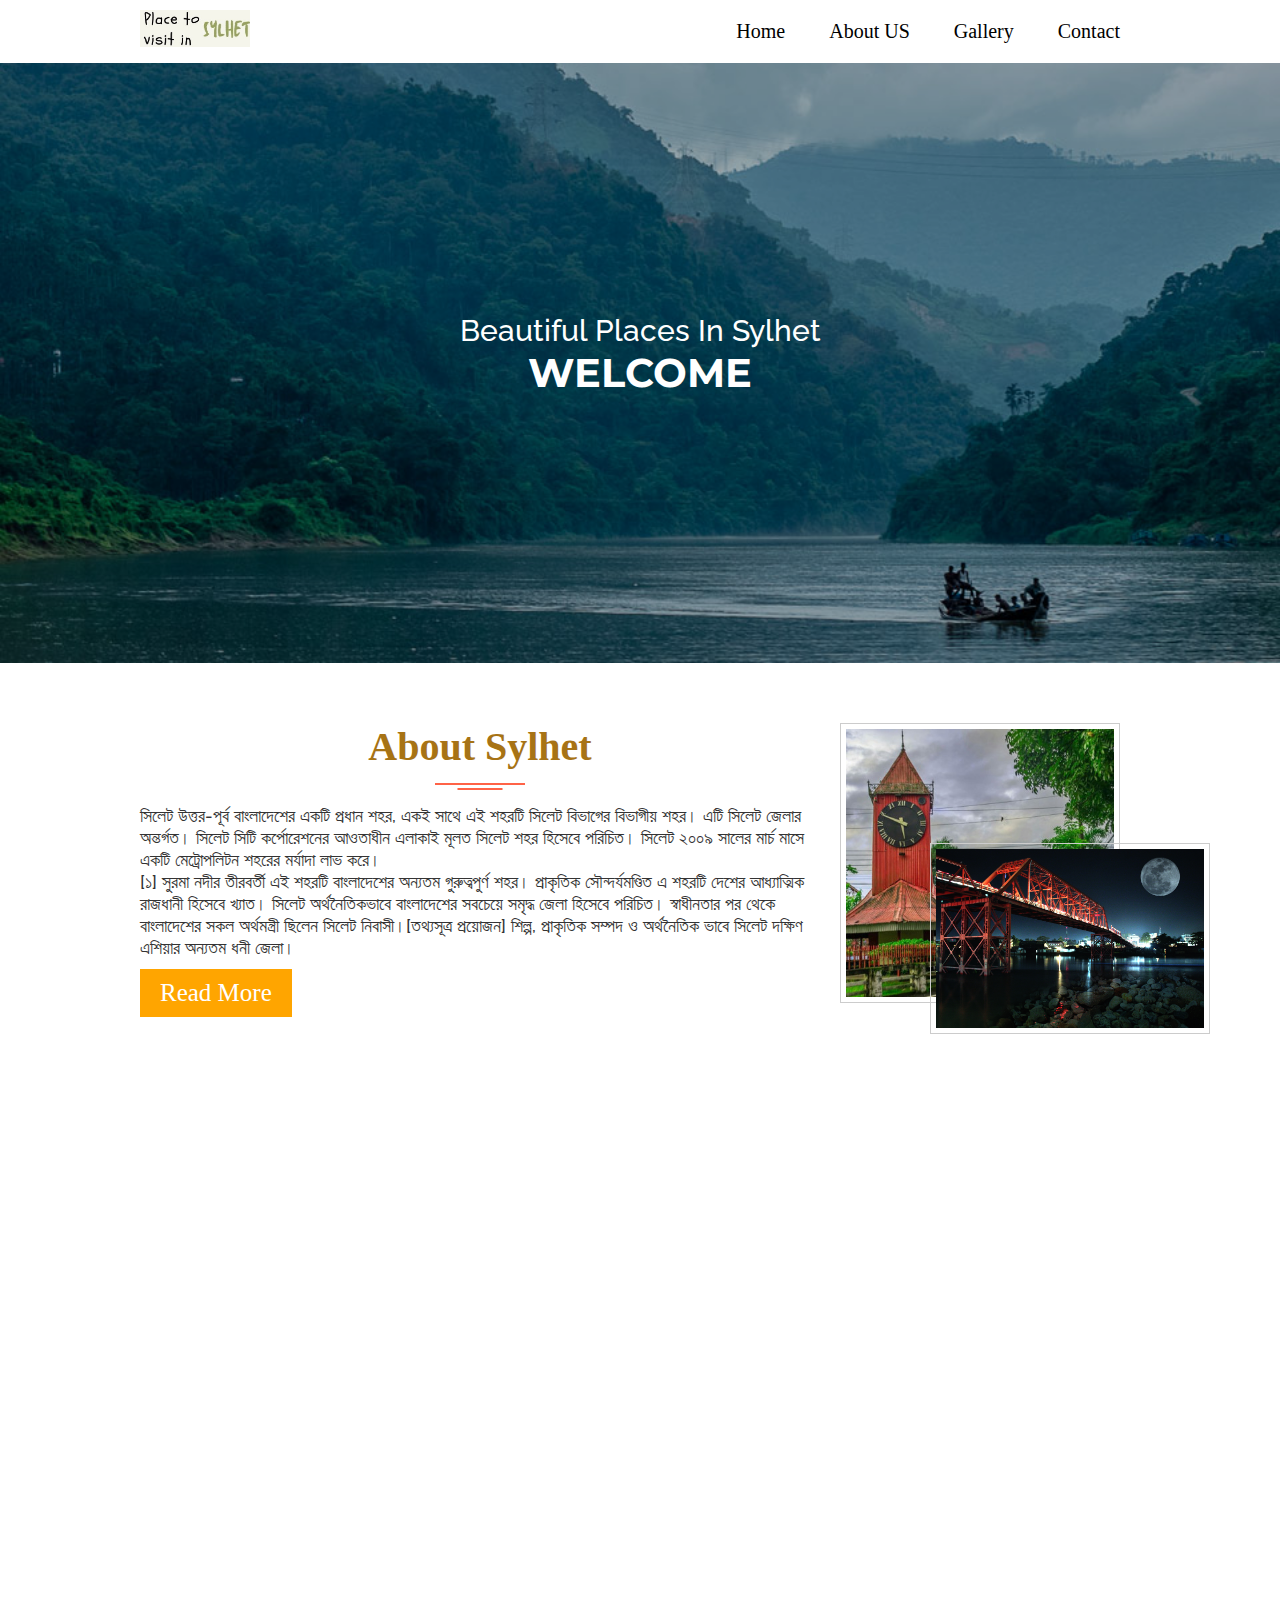
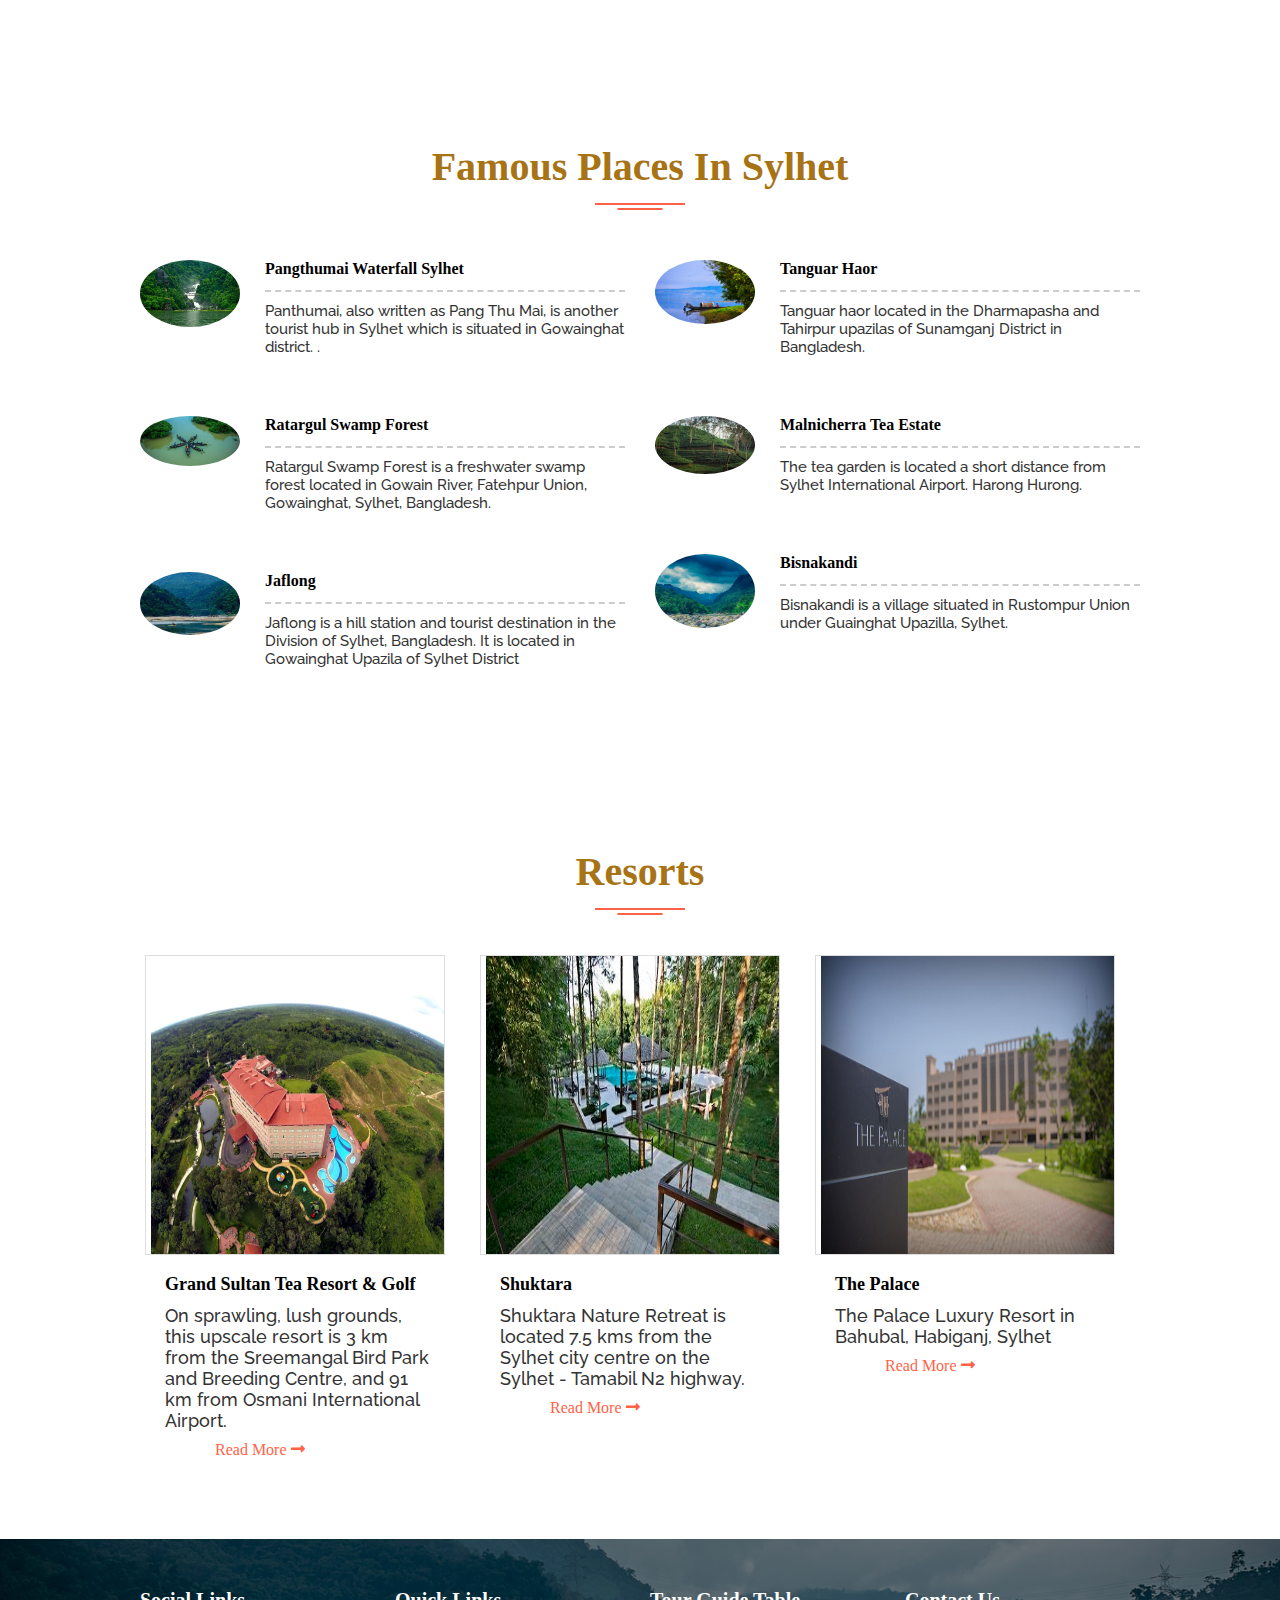
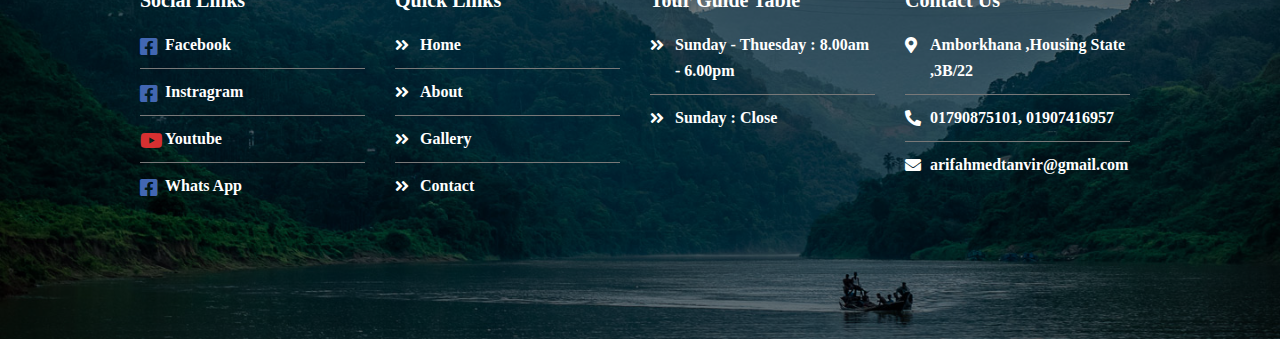
<file: Versity Project/index.html>
<!DOCTYPE html>

<html lang="en">
 <head>
	<meta charset="UTF-8">
	<meta name="viewport" content="width=device-width, initial-scale=1.0">
	<meta http-equiv="X-UA-Compatible" content="ie=edge">
	<link rel="preconnect" href="https://fonts.gstatic.com">
	<link href="https://fonts.googleapis.com/css2?family=Montserrat:ital,wght@0,100;0,400;0,500;0,700;0,800;1,100;1,400;1,500;1,700;1,800&family=Raleway:ital,wght@0,100;0,400;0,500;0,700;0,800;1,100;1,400;1,500;1,700;1,800&display=swap" rel="stylesheet">
	<link rel="stylesheet" href="asset/css/style.css">
	<link rel="stylesheet" href="asset/css/all.min.css">
	<link rel="stylesheet" href="asset/css/fontawesome.min.css">
	<link rel="stylesheet" href="asset/css/responsive.css">
	

 
 </head>
	<body>
	  <!-- Header Start Here -->
		<header class="header-area">
			<div class="header boundary fix">
				<div class="logo">
					<a href="">
						<img src="asset/images/visit1.png"/>
					</a>
				</div>
				<div class="menu">
					<ul class="text-right">
						<li><a href="index.html">Home</a></li>
						<li><a href="aboutus.html">About US</a></li>
						<li><a href="gellary.html">Gallery</a></li>
						<li><a href="contact.html">Contact</a></li>
					</ul>
				</div>
			</div>
		</header>
		
		<!--banner Start Here -->
		
		
		<div class="welcome-area cover">
			<div class="welcome boundary">
				<div class="welcome-content text-center">
					<p>Beautiful Places In Sylhet</p>
					<h2>WELCOME </h2>
				</div>
			</div>
		</div>
		<!--banner Start Here -->
		
		<!--About start -->
		<section class="about-area pt-60 pb-60">
		
			<div class="about boundary fix">
			  <div class="about-left">
					<div class="section-title">
						
						<h4>About Sylhet</h4>
					</div>
					<p>সিলেট উত্তর-পূর্ব বাংলাদেশের একটি প্রধান শহর, একই সাথে এই শহরটি সিলেট বিভাগের বিভাগীয় শহর। এটি সিলেট জেলার অন্তর্গত। সিলেট সিটি কর্পোরেশনের আওতাধীন এলাকাই মূলত সিলেট শহর হিসেবে পরিচিত। সিলেট ২০০৯ সালের মার্চ মাসে একটি মেট্রোপলিটন শহরের মর্যাদা লাভ করে। </p>
					<p>[১] সুরমা নদীর তীরবর্তী এই শহরটি বাংলাদেশের অন্যতম গুরুত্বপুর্ণ শহর। প্রাকৃতিক সৌন্দর্যমণ্ডিত এ শহরটি দেশের আধ্যাত্মিক রাজধানী হিসেবে খ্যাত। সিলেট অর্থনৈতিকভাবে বাংলাদেশের সবচেয়ে সমৃদ্ধ জেলা হিসেবে পরিচিত। স্বাধীনতার পর থেকে বাংলাদেশের সকল অর্থমন্ত্রী ছিলেন সিলেট নিবাসী।[তথ্যসূত্র প্রয়োজন] শিল্প, প্রাকৃতিক সম্পদ ও অর্থনৈতিক ভাবে সিলেট দক্ষিণ এশিয়ার অন্যতম ধনী জেলা। </p>
					<a href="#" class="btn">read more</a>
				</div>
				<div class="about-right">
					<img src="asset/images/Watch-tower.jpg"/>
					<img src="asset/images/sylhet.jpg"/>
				</div>
				
			</div>
		</section>
		
		<!--About end -->
		
		<!-- menu start -->
		<section class="food-menu-area pt-60 pb-60">
			<div class="section-title boundary  fix ">
				
				<h4>Famous Places In Sylhet </h4>
			</div>
			
				<div class="food-menu boundary fix">
				  
				  <div class="single-menu">
					<div class="food-box">
						<img src="asset/images/Pangthumai-Waterfall-Sylhet.jpg"/>
						<h4>Pangthumai Waterfall Sylhet </h4>
						<p>Panthumai, also written as Pang Thu Mai, is another tourist hub in Sylhet which is situated in Gowainghat district. .</p>
					</div>
					<div class="food-box">
						<img src="asset/images/ratargul.jpg"/>
						<h4>Ratargul Swamp Forest</h4>
						<p>Ratargul Swamp Forest is a freshwater swamp forest located in Gowain River, Fatehpur Union, Gowainghat, Sylhet, Bangladesh.</p>
					</div>
					<div class="food-box">
						<img src="asset/images/13..jpg"/>
						<h4>Jaflong </h4>
						<p>Jaflong is a hill station and tourist destination in the Division of Sylhet, Bangladesh. It is located in Gowainghat Upazila of Sylhet District</p>
					</div>
					
				</div>
				<div class="single-menu">
					<div class="food-box">
						<img src="asset/images/Blog-Tanguar-Haor-3.png"/>
						<h4>Tanguar Haor</h4>
						<p>Tanguar haor located in the Dharmapasha and Tahirpur upazilas of Sunamganj District in Bangladesh.</p>
					</div>
					<div class="food-box">
						<img src="asset/images/1200px-Tea_garden_in_Sylhet_(40349163252).jpg"/>
						<h4>Malnicherra Tea Estate </h4>
						<p>The tea garden is located a short distance from Sylhet International Airport. Harong Hurong.</p>
					</div>
					<div class="food-box">
						<img src="asset/images/Bisnakandi-2-680x500.jpg"/>
						<h4>Bisnakandi </h4>
						<p>Bisnakandi is a village situated in Rustompur Union under Guainghat Upazilla, Sylhet.</p>
					</div>
					
				</div>
				
			 </div>
			</div>
			
		
			
				
			</div>
			
		</section>
		<!-- menu end -->
		
		
		<!--blog start -->
		
		<div class="blog-area pt-60 pb-60">
			<div class="section-title boundary">
				
				<h4>Resorts</h4>
			</div>
			
			<div class="blog boundary fix">
				<div class="single-blog">
					<div class="blog-img">
						<img src="asset/images/1-12.jpg" alt="">
					</div>
					
					
					<div class="blog-content">
						<h4>Grand Sultan Tea Resort & Golf</h4>
						<p>On sprawling, lush grounds, this upscale resort is 3 km from the Sreemangal Bird Park and Breeding Centre, and 91 km from Osmani International Airport. </p>
						<a href="" class="box-trans ">read more <i class="fas fa-long-arrow-alt-right"></i></a>
					</div>
				
					
				</div>
				
				<div class="single-blog">
					<div class="blog-img">
						<img src="asset/images/unnamed.jpg" alt="">
					</div>
					
					<div class="blog-content">
						<h4>Shuktara</h4>
						<p>Shuktara Nature Retreat is located 7.5 kms from the Sylhet city centre on the Sylhet - Tamabil  N2 highway.  </p>
						<a href="" class="box-trans">read more <i class="fas fa-long-arrow-alt-right"></i></a>
					</div>
				</div>
				<div class="single-blog">
					<div class="blog-img">
						<img src="asset/images/maxresdefault.jpg" alt="">
					</div>
					
					<div class="blog-content">
						<h4>The Palace </h4>
						<p> The Palace Luxury Resort in Bahubal, Habiganj, Sylhet</p>
						<a href="" class="box-trans">read more <i class="fas fa-long-arrow-alt-right"></i></a>
					</div>
				</div>
				
				
				
			</div>
			<!--blog end -->
		</div>	
			
		<footer class="footer-area">
			<div class="footer boundary fix">
			
			 <div class="single-footer">
					<h4>Social links</h4>
					<ul>
						<li><a href="https://www.facebook.com/arifahmedtanvir.05/"><i class="fab fa-facebook-square"></i> Facebook</a></li>
						<li><a href="https://www.instagram.com/arifahmedtanvir/"><i class="fab fa-facebook-square"></i> Instragram</a></li>
						<li><a href="https://youtu.be/TG_C-dN8Ock"><i class="fab fa-youtube"></i> Youtube</a></li>
						<li><a href="01790875101"><i class="fab fa-facebook-square"></i> Whats App</a></li>
						
					</ul>
			</div>
			<div class="single-footer">
					<h4>Quick links</h4>
					<ul>
						<li><a href=""><i class="fas fa-angle-double-right"></i> Home</a></li>
						<li><a href=""><i class="fas fa-angle-double-right"></i> About</a></li>
						<li><a href=""><i class="fas fa-angle-double-right"></i> Gallery</a></li>
						<li><a href=""><i class="fas fa-angle-double-right"></i> Contact</a></li>
					</ul>
				</div>
				<div class="single-footer">
					<h4>Tour Guide Table</h4>
					<ul>
						<li><a href=""><i class="fas fa-angle-double-right"></i> Sunday - Thuesday : 8.00am - 6.00pm</a></li>
						<li><a href=""><i class="fas fa-angle-double-right"></i> Sunday : Close</a></li>
					</ul>
				</div>
				<div class="single-footer">
					<h4>Contact us</h4>
					<ul>
						<li><a href=""><i class="fas fa-map-marker-alt"></i> Amborkhana ,Housing State ,3B/22</a></li>
						<li><a href=""><i class="fas fa-phone-alt"></i> 01790875101, 01907416957</a></li>
						<li><a href=""><i class="fas fa-envelope"></i> arifahmedtanvir@gmail.com </a></li>
					</ul>
				</div>
				
			</div>
		</footer>
			
			
		</div>
	
		
	</body>
 
</html>
</file>
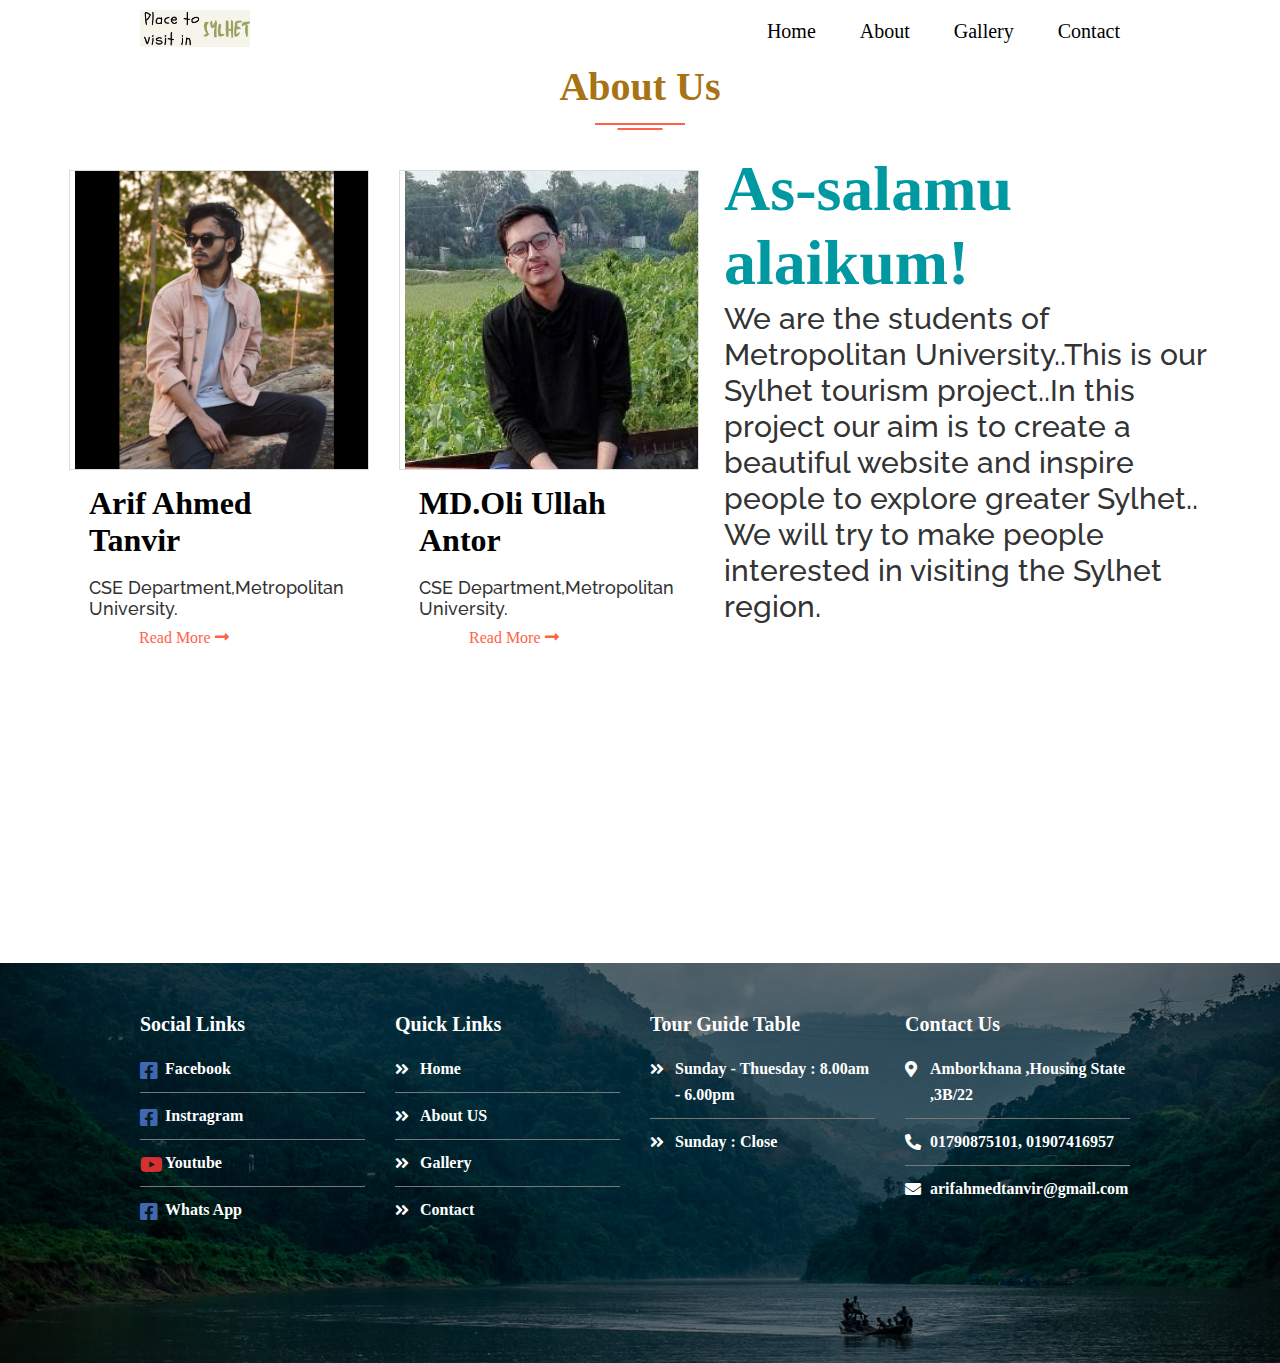
<file: Versity Project/aboutus.html>
<html>
	<head>
		<title>Project</title>
		<meta charset="UTF-8">
	<meta name="viewport" content="width=device-width, initial-scale=1.0">
	<meta http-equiv="X-UA-Compatible" content="ie=edge">
	<link rel="preconnect" href="https://fonts.gstatic.com">
	<link href="https://fonts.googleapis.com/css2?family=Montserrat:ital,wght@0,100;0,400;0,500;0,700;0,800;1,100;1,400;1,500;1,700;1,800&family=Raleway:ital,wght@0,100;0,400;0,500;0,700;0,800;1,100;1,400;1,500;1,700;1,800&display=swap" rel="stylesheet">
	<link rel="stylesheet" href="asset/css/style.css">
	<link rel="stylesheet" href="asset/css/all.min.css">
	<link rel="stylesheet" href="asset/css/fontawesome.min.css">
	<link rel="stylesheet" href="asset/css/responsive.css">
		
	</head>
	<body>
	 
		<!--  -->
		
		<div>
		<!-- header start -->
			<header class="header-area">
			<div class="header boundary fix">
				<div class="logo">
					<a href="">
						<img src="asset/images/visit1.png"/>
					</a>
				</div>
				<div class="menu">
					<ul class="text-right">
						<li><a href="index.html">Home</a></li>
						<li><a href="aboutus.html">About</a></li>
						<li><a href="gellary.html">Gallery</a></li>
						<li><a href="contact.html">Contact</a></li>
					</ul>
				</div>
			</div>
		</header>
		<!-- about us section starts  -->



    <section id="about" class="about">
    <div class="section-title boundary">
                
        <h4>About us</h4>
    </div>
    
    <div class="row">
    
        <div class="single-blog">
					<div class="blog-img">
						<img src="asset/images/arif.jpg" alt="">
					</div>
					
					<div class="blog-content">
						<h1>Arif Ahmed Tanvir </h1></br>
						<p>CSE Department,Metropolitan University. </p>
						<a href="" class="box-trans">read more <i class="fas fa-long-arrow-alt-right"></i></a>
					</div>
				</div>
				<div class="single-blog">
					<div class="blog-img">
						<img src="asset/images/antor.jpg" alt="">
					</div>
					
					<div class="blog-content">
						 <h1>MD.Oli Ullah Antor </h1></br>
						<p>CSE Department,Metropolitan University. </p>
						<a href="" class="box-trans">read more <i class="fas fa-long-arrow-alt-right"></i></a>
					</div>
				</div>
    
        <div class="content">
            <h3>As-salamu alaikum! </h3>
            
           
            <p>We are the students of Metropolitan University..This is our Sylhet tourism project..In this project our aim is to create a beautiful website and inspire people to explore greater Sylhet.. We will try to make people interested in visiting the Sylhet region. <p><br>
            
            
        </div>
       
        
        
    </div>

    
    </div>

    </section>
    
    
    
    <!-- about section ends -->
		<footer class="footer-area">
			<div class="footer boundary fix">
			
			 <div class="single-footer">
					<h4>Social links</h4>
					<ul>
						<li><a href="https://www.facebook.com/arifahmedtanvir.05/"><i class="fab fa-facebook-square"></i> Facebook</a></li>
						<li><a href="https://www.instagram.com/arifahmedtanvir/"><i class="fab fa-facebook-square"></i> Instragram</a></li>
						<li><a href="https://youtu.be/TG_C-dN8Ock"><i class="fab fa-youtube"></i> Youtube</a></li>
						<li><a href="01790875101"><i class="fab fa-facebook-square"></i> Whats App</a></li>
						
					</ul>
			</div>
			<div class="single-footer">
					<h4>Quick links</h4>
					<ul>
						<li><a href=""><i class="fas fa-angle-double-right"></i> Home</a></li>
						<li><a href=""><i class="fas fa-angle-double-right"></i> About US</a></li>
						<li><a href=""><i class="fas fa-angle-double-right"></i> Gallery</a></li>
						<li><a href=""><i class="fas fa-angle-double-right"></i> Contact</a></li>
					</ul>
				</div>
				<div class="single-footer">
					<h4>Tour Guide Table</h4>
					<ul>
						<li><a href=""><i class="fas fa-angle-double-right"></i> Sunday - Thuesday : 8.00am - 6.00pm</a></li>
						<li><a href=""><i class="fas fa-angle-double-right"></i> Sunday : Close</a></li>
					</ul>
				</div>
				<div class="single-footer">
					<h4>Contact us</h4>
					<ul>
						<li><a href=""><i class="fas fa-map-marker-alt"></i> Amborkhana ,Housing State ,3B/22</a></li>
						<li><a href=""><i class="fas fa-phone-alt"></i> 01790875101, 01907416957</a></li>
						<li><a href=""><i class="fas fa-envelope"></i> arifahmedtanvir@gmail.com </a></li>
					</ul>
				</div>
				
			</div>
		</footer>
			
			
		</div>
		
	</body>


</html>
</file>
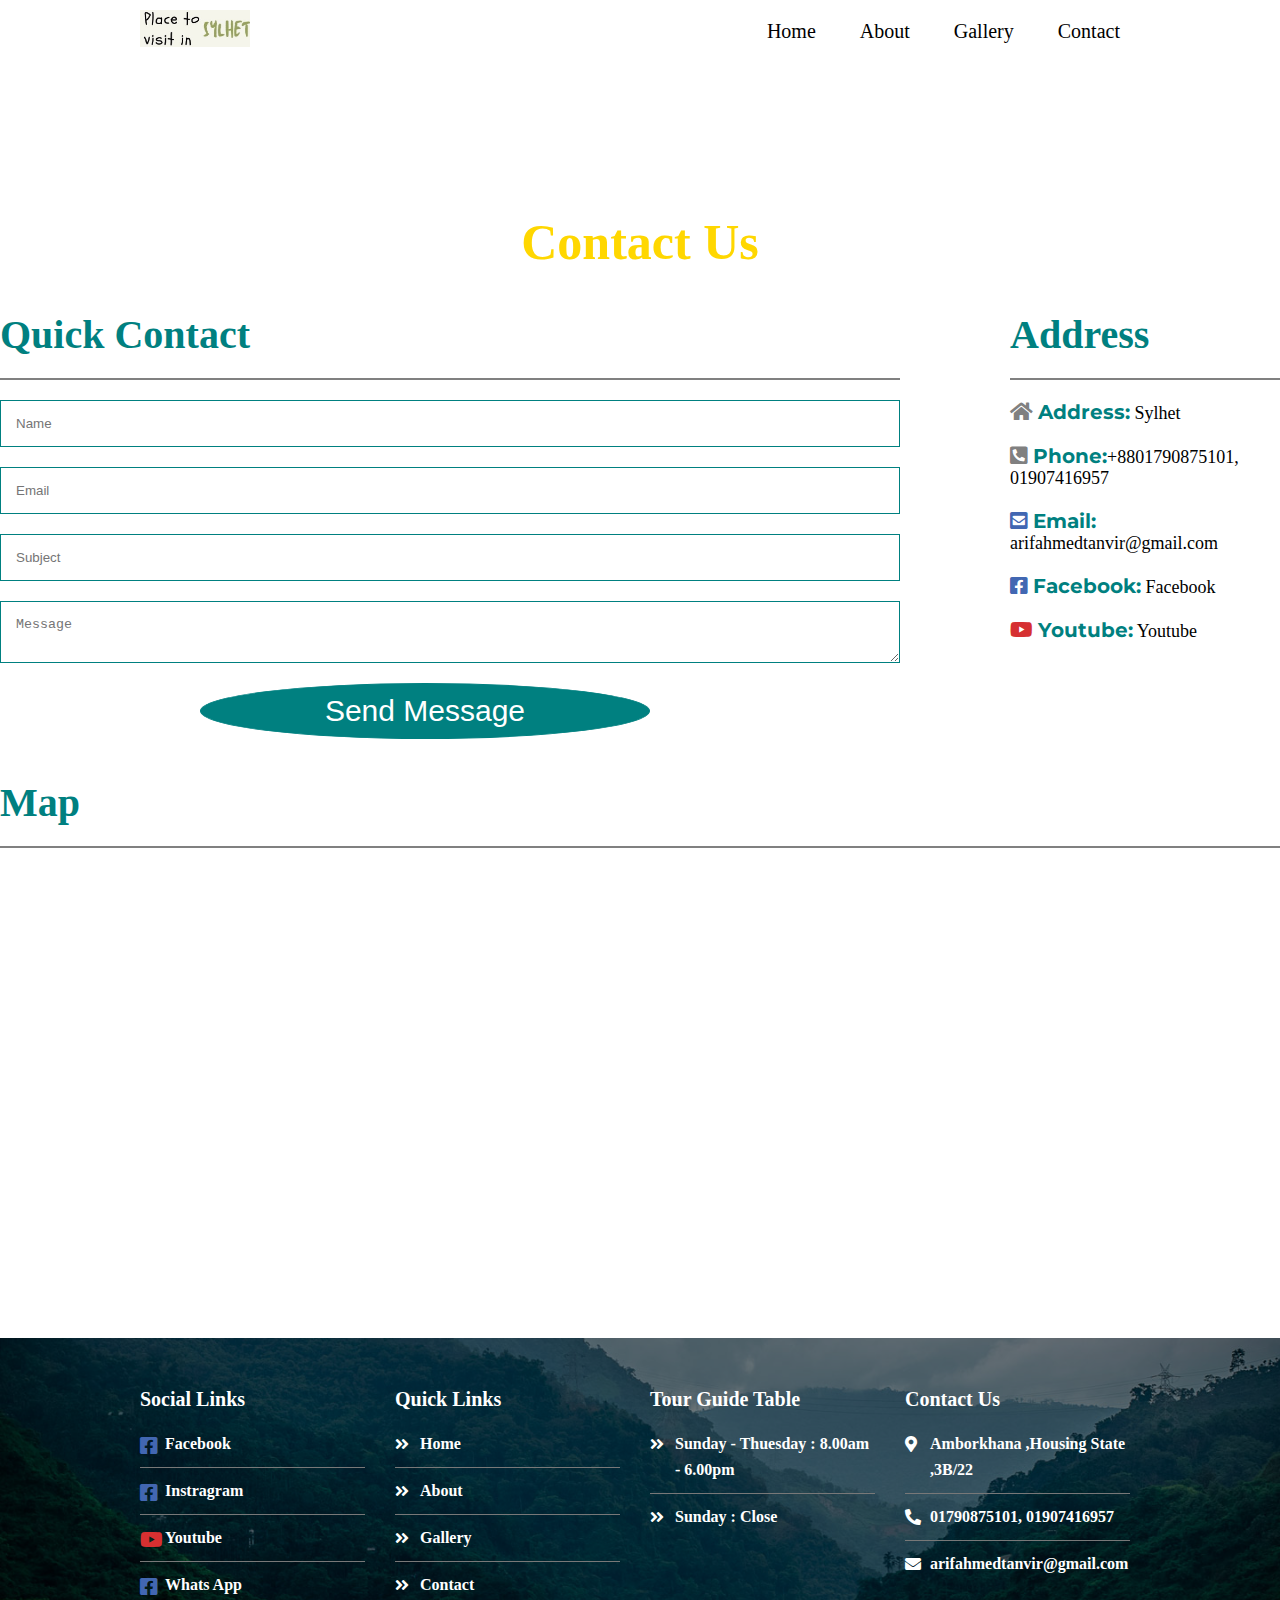
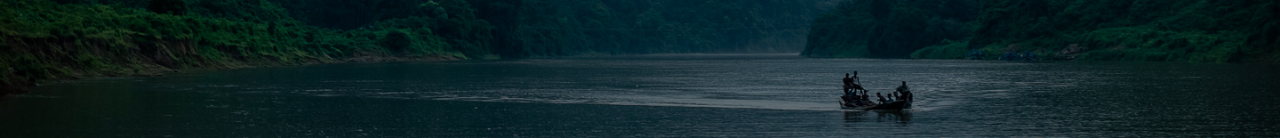
<file: Versity Project/contact.html>
<html>
	<head>
		<title>Project</title>
		<meta charset="UTF-8">
	<meta name="viewport" content="width=device-width, initial-scale=1.0">
	<meta http-equiv="X-UA-Compatible" content="ie=edge">
	<link rel="preconnect" href="https://fonts.gstatic.com">
	<link href="https://fonts.googleapis.com/css2?family=Montserrat:ital,wght@0,100;0,400;0,500;0,700;0,800;1,100;1,400;1,500;1,700;1,800&family=Raleway:ital,wght@0,100;0,400;0,500;0,700;0,800;1,100;1,400;1,500;1,700;1,800&display=swap" rel="stylesheet">
	<link rel="stylesheet" href="asset/css/style.css">
	<link rel="stylesheet" href="asset/css/all.min.css">
	<link rel="stylesheet" href="asset/css/fontawesome.min.css">
	<link rel="stylesheet" href="asset/css/responsive.css">
		
	</head>
	<body>
	 
		<!--  -->
		
		<div class="area">
		
		<!-- header start -->
			<header class="header-area">
			<div class="header boundary fix">
				<div class="logo">
					<a href="">
						<img src="asset/images/visit1.png"/>
					</a>
				</div>
				<div class="menu">
					<ul class="text-right">
                        <li><a href="index.html">Home</a></li>
						<li><a href="aboutus.html">About</a></li>
						<li><a href="gellary.html">Gallery</a></li>
						<li><a href="contact.html">Contact</a></li>
					</ul>
				</div>
			</div>
		</header>
			
			<!-- header start -->
			
		  <div class="pagetop-banner" >
		   
		       <h4>Contact us</h4>
		   
		   </div>
		   
		   <div class="contact">
				<div class="contact-left">
					<h4>Quick contact</h4>
					<form>
						<input type="text" placeholder="Name"/>
						<input type="text" placeholder="Email"/>
						<input type="text" placeholder="Subject"/>
						<textarea placeholder="Message"></textarea>
						<input type="submit" value="Send Message"/>
					</form>
			 
				</div>
				<div class="contact-right">
					<h4>Address</h4>
				 <ul>
				        <li><i class="fas fa-home"></i><span>Address:</span> Sylhet</li>
						<li><i class="fas fa-phone-square-alt"></i><span>Phone:</span>+8801790875101, 01907416957</li>
						<li><i class="fas fa-envelope-square"></i><span>Email:</span> arifahmedtanvir@gmail.com</li>
						<li><i class="fab fa-facebook-square"></i><span>Facebook:</span> Facebook</li>
						<li><i class="fab fa-youtube"></i><span>Youtube:</span> Youtube</li>
			    <ul>
				</div>
		   
		   </div>
		
			<div class="map">
			   <h4>Map</h4>
				<iframe src="https://www.google.com/maps/place/@24.9115544,91.8452663,15.75z/data=!4m5!3m4!1s0x37505541a3b9c88b:0xba0e4c8a58b719a1!8m2!3d24.9120891!4d91.8501234" width="600" height="450" frameborder="0" style="border:0;" allowfullscreen="" aria-hidden="false" tabindex="0"></iframe>
			
			</div>	
		<footer class="footer-area">
			<div class="footer boundary fix">
			
			 <div class="single-footer">
					<h4>Social links</h4>
					<ul>
						<li><a href="https://www.facebook.com/arifahmedtanvir.05/"><i class="fab fa-facebook-square"></i> Facebook</a></li>
						<li><a href="https://www.instagram.com/arifahmedtanvir/"><i class="fab fa-facebook-square"></i> Instragram</a></li>
						<li><a href="https://youtu.be/TG_C-dN8Ock"><i class="fab fa-youtube"></i> Youtube</a></li>
						<li><a href="01790875101"><i class="fab fa-facebook-square"></i> Whats App</a></li>
						
					</ul>
			</div>
			<div class="single-footer">
					<h4>Quick links</h4>
					<ul>
						<li><a href=""><i class="fas fa-angle-double-right"></i> Home</a></li>
						<li><a href=""><i class="fas fa-angle-double-right"></i> About</a></li>
						<li><a href=""><i class="fas fa-angle-double-right"></i> Gallery</a></li>
						<li><a href=""><i class="fas fa-angle-double-right"></i> Contact</a></li>
					</ul>
				</div>
				<div class="single-footer">
					<h4>Tour Guide Table</h4>
					<ul>
						<li><a href=""><i class="fas fa-angle-double-right"></i> Sunday - Thuesday : 8.00am - 6.00pm</a></li>
						<li><a href=""><i class="fas fa-angle-double-right"></i> Sunday : Close</a></li>
					</ul>
				</div>
				<div class="single-footer">
					<h4>Contact us</h4>
					<ul>
						<li><a href=""><i class="fas fa-map-marker-alt"></i> Amborkhana ,Housing State ,3B/22</a></li>
						<li><a href=""><i class="fas fa-phone-alt"></i> 01790875101, 01907416957</a></li>
						<li><a href=""><i class="fas fa-envelope"></i> arifahmedtanvir@gmail.com </a></li>
					</ul>
				</div>
				
			</div>
		</footer>
			
			
		</div>
		
	</body>


</html>
</file>
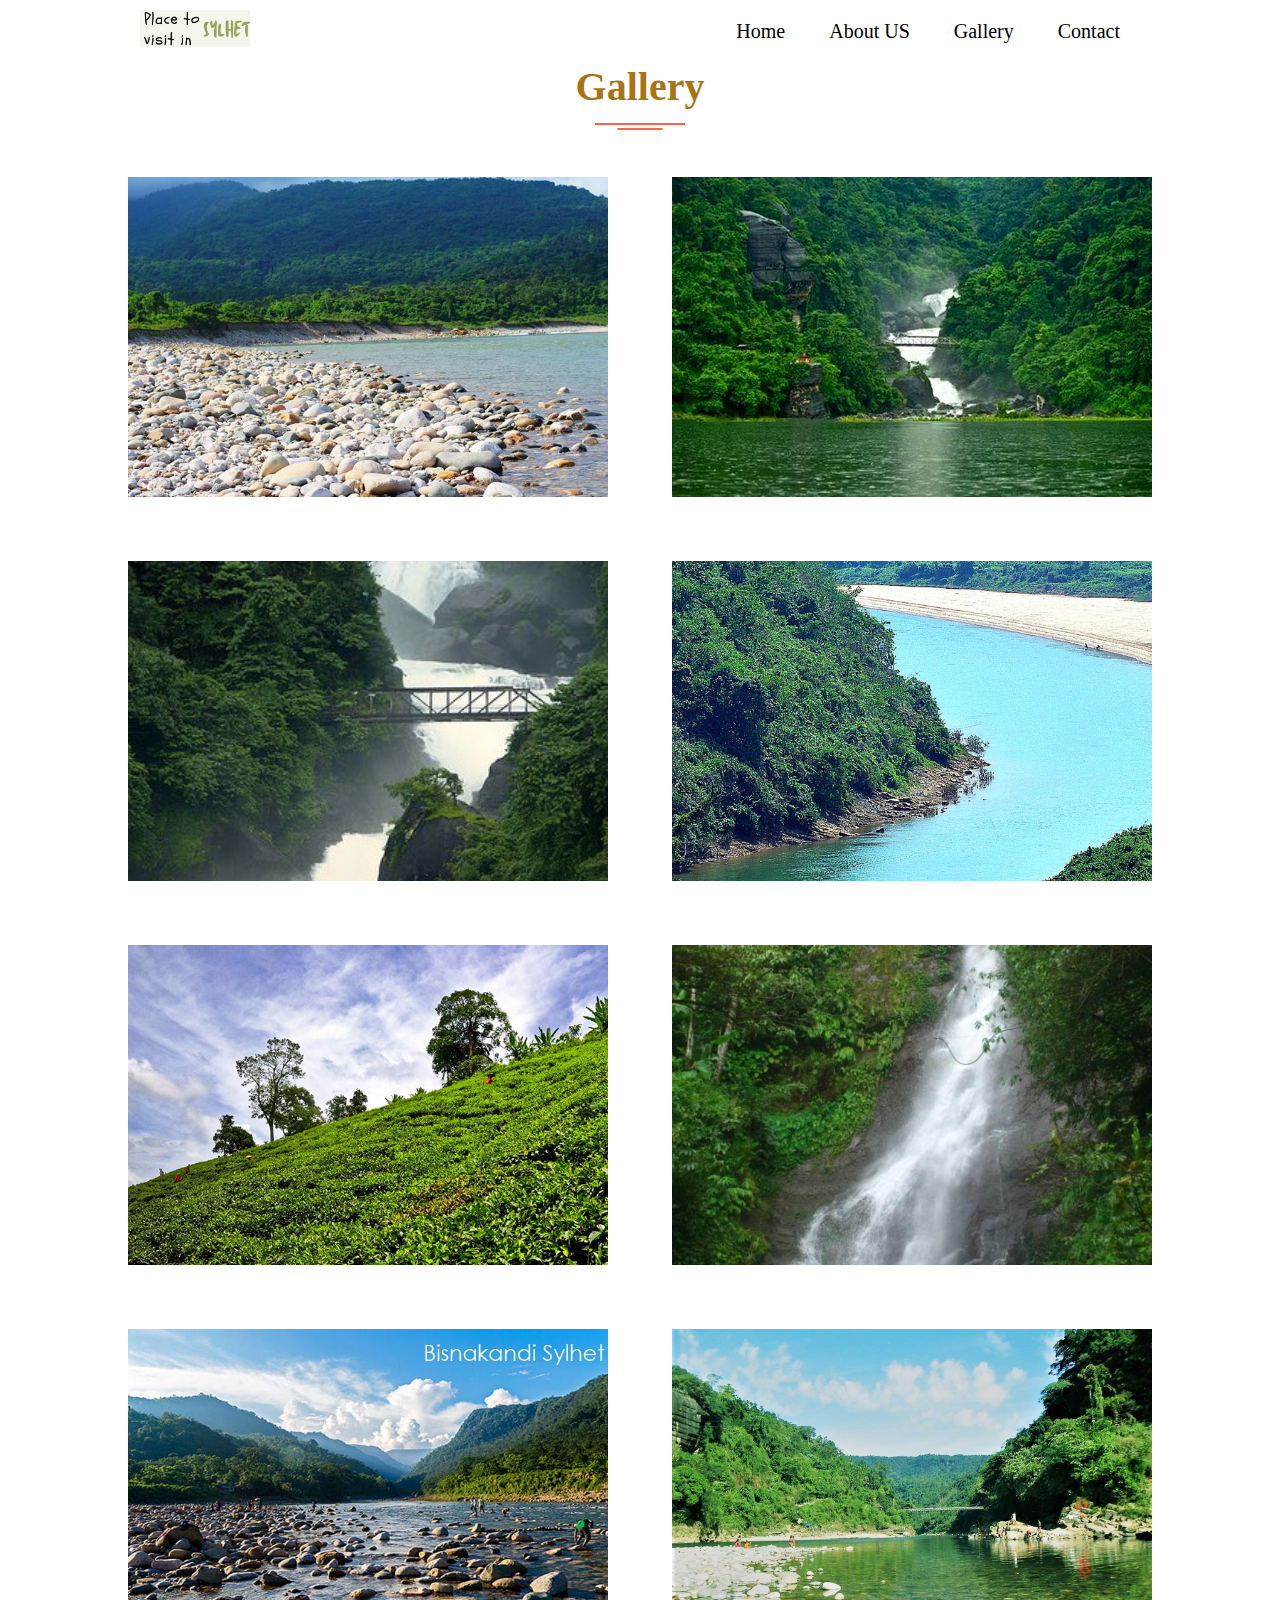
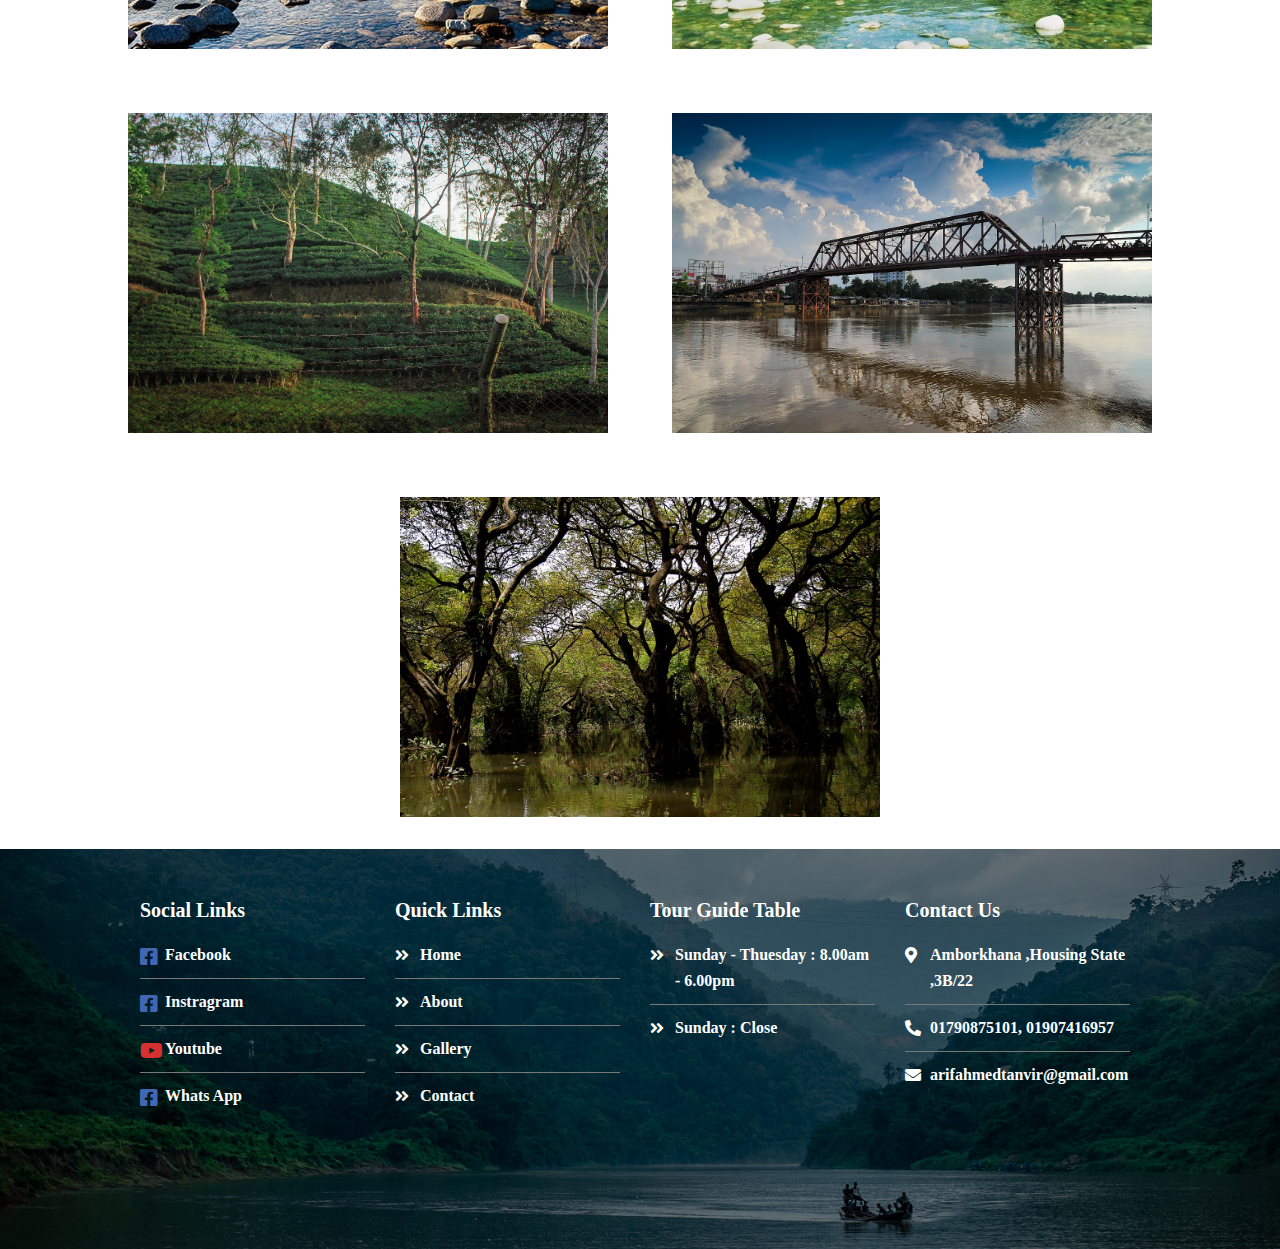
<file: Versity Project/gellary.html>
<html>
	<head>
		<title>Project</title>
		<meta charset="UTF-8">
	<meta name="viewport" content="width=device-width, initial-scale=1.0">
	<meta http-equiv="X-UA-Compatible" content="ie=edge">
	<link rel="preconnect" href="https://fonts.gstatic.com">
	<link href="https://fonts.googleapis.com/css2?family=Montserrat:ital,wght@0,100;0,400;0,500;0,700;0,800;1,100;1,400;1,500;1,700;1,800&family=Raleway:ital,wght@0,100;0,400;0,500;0,700;0,800;1,100;1,400;1,500;1,700;1,800&display=swap" rel="stylesheet">
	<link rel="stylesheet" href="asset/css/style.css">
	<link rel="stylesheet" href="asset/css/all.min.css">
	<link rel="stylesheet" href="asset/css/fontawesome.min.css">
	<link rel="stylesheet" href="asset/css/responsive.css">
		
	</head>
	<body>
	 
		<!--  -->
		
		<div>
		<!-- header start -->
			<header class="header-area">
			<div class="header boundary fix">
				<div class="logo">
					<a href="">
						<img src="asset/images/visit1.png"/>
					</a>
				</div>
				<div class="menu">
					<ul class="text-right">
						<li><a href="index.html">Home</a></li>
						<li><a href="aboutus.html">About US</a></li>
						<li><a href="gellary.html">Gallery</a></li>
						<li><a href="contact.html">Contact</a></li>
					</ul>
				</div>
			</div>
		</header>
		<!-- gallery section starts  -->

<section id="gallery" class="gallery">

    
        <div class="section-title boundary">
                    
            <h4>Gallery</h4>
        </div>
    
    <div class="box-container">
    
        <div class="box">
            <img src="asset/images/সিলেট-ভোলাগঞ্জ.jpg" alt="">
            <div class="icons">
                <a href="#" class="fas fa-heart"></a>
                <a href="#" class="fas fa-share"></a>
                <a href="#" class="fas fa-search"></a>
            </div>
        </div>
    
        <div class="box">
            <img src="asset/images/Pangthumai-Waterfall-Sylhet.jpg" alt="">
            <div class="icons">
                <a href="#" class="fas fa-heart"></a>
                <a href="#" class="fas fa-share"></a>
                <a href="#" class="fas fa-search"></a>
            </div>
        </div>
        <div class="box">
           <img src="asset/images/Panthumai--.jpg" alt="">
            <div class="icons">
                <a href="#" class="fas fa-heart"></a>
                <a href="#" class="fas fa-share"></a>
                <a href="#" class="fas fa-search"></a>
            </div>
        </div>
    
        <div class="box">
            <img src="asset/images/lalakhal.jpg" alt="">
            <div class="icons">
                <a href="#" class="fas fa-heart"></a>
                <a href="#" class="fas fa-share"></a>
                <a href="#" class="fas fa-search"></a>
            </div>
        </div>
    
        <div class="box">
          <img src="asset/images/khadimnagar-rainforest-sylhet-02.jpg" alt="">
            <div class="icons">
                <a href="#" class="fas fa-heart"></a>
                <a href="#" class="fas fa-share"></a>
                <a href="#" class="fas fa-search"></a>
            </div>
        </div>
    
        <div class="box">
            <img src="asset/images/DSC_05981600x12001-626x365.jpg" alt="">
            <div class="icons">
                <a href="#" class="fas fa-heart"></a>
                <a href="#" class="fas fa-share"></a>
                <a href="#" class="fas fa-search"></a>
            </div>
        </div>
    
        <div class="box">
           <img src="asset/images/Bishankandi-4.jpg" alt="">
            <div class="icons">
                <a href="#" class="fas fa-heart"></a>
                <a href="#" class="fas fa-share"></a>
                <a href="#" class="fas fa-search"></a>
            </div>
        </div>
    
        <div class="box">
            <img src="asset/images/b7066c7ddb4f2cb0c38f883c3d003089.jpg" alt="">
            <div class="icons">
                <a href="#" class="fas fa-heart"></a>
                <a href="#" class="fas fa-share"></a>
                <a href="#" class="fas fa-search"></a>
            </div>
        </div>
    
        <div class="box">
            <img src="asset/images/1920px-Tea_garden_in_Sylhet.jpg" alt="">
            <div class="icons">
                <a href="#" class="fas fa-heart"></a>
                <a href="#" class="fas fa-share"></a>
                <a href="#" class="fas fa-search"></a>
            </div>
        </div>
    
        <div class="box">
          <img src="asset/images/1280px-Keane_Bridge.jpg" alt="">
            <div class="icons">
                <a href="#" class="fas fa-heart"></a>
                <a href="#" class="fas fa-share"></a>
                <a href="#" class="fas fa-search"></a>
            </div>
        </div>
        <div class="box">
           <img src="asset/images/1200px-Ratargul_Swmp_Forest.jpg" alt="">
            <div class="icons">
                <a href="#" class="fas fa-heart"></a>
                <a href="#" class="fas fa-share"></a>
                <a href="#" class="fas fa-search"></a>
            </div>
        </div>
    
    </div>
    
    </section>
    
    <!-- gallery section ends -->

		<footer class="footer-area">
			<div class="footer boundary fix">
			
			 <div class="single-footer">
					<h4>Social links</h4>
					<ul>
						<li><a href="https://www.facebook.com/arifahmedtanvir.05/"><i class="fab fa-facebook-square"></i> Facebook</a></li>
						<li><a href="https://www.instagram.com/arifahmedtanvir/"><i class="fab fa-facebook-square"></i> Instragram</a></li>
						<li><a href="https://youtu.be/TG_C-dN8Ock"><i class="fab fa-youtube"></i> Youtube</a></li>
						<li><a href="01790875101"><i class="fab fa-facebook-square"></i> Whats App</a></li>
						
					</ul>
			</div>
			<div class="single-footer">
					<h4>Quick links</h4>
					<ul>
						<li><a href=""><i class="fas fa-angle-double-right"></i> Home</a></li>
						<li><a href=""><i class="fas fa-angle-double-right"></i> About</a></li>
						<li><a href=""><i class="fas fa-angle-double-right"></i> Gallery</a></li>
						<li><a href=""><i class="fas fa-angle-double-right"></i> Contact</a></li>
					</ul>
				</div>
				<div class="single-footer">
					<h4>Tour Guide Table</h4>
					<ul>
						<li><a href=""><i class="fas fa-angle-double-right"></i> Sunday - Thuesday : 8.00am - 6.00pm</a></li>
						<li><a href=""><i class="fas fa-angle-double-right"></i> Sunday : Close</a></li>
					</ul>
				</div>
				<div class="single-footer">
					<h4>Contact us</h4>
					<ul>
						<li><a href=""><i class="fas fa-map-marker-alt"></i> Amborkhana ,Housing State ,3B/22</a></li>
						<li><a href=""><i class="fas fa-phone-alt"></i> 01790875101, 01907416957</a></li>
						<li><a href=""><i class="fas fa-envelope"></i> arifahmedtanvir@gmail.com </a></li>
					</ul>
				</div>
				
			</div>
		</footer>
			
			
		</div>
		
	</body>


</html>
</file>
<file: Versity Project/asset/css/style.css>
*{
	margin:0;
	padding:0;
	box-sizing:border-box;
}
/* common css start*/

html, body{
	height:100%;
} 
p{
	font-family:'Raleway', sans-serif;
	font-size:30px;
	color:#333;
	font-weight:500;
} 
a{
	text-decoration:none;
}
h2{
	font-family: 'Montserrat', sans-serif;
	
}
ul{
	list-style:none;
}
img{
	width:30%;
}
p{
	font-family:'Raleway', sans-serif;
	font-size:18px;
	font-weight:500;
}
.text-right{
	text-align:right;
}
.text-center{
	text-align:center;
}
.pt-60{
	padding-top:60px;
}
.pb-60{
	padding-bottom:60px;
}
.mt-40{
	margin-top:40px;
}
.boundary{
	width:1000px;
	margin:0 auto;
}
.fix:before, .fix:after{
	content:"";
	clear:both;
	display:table;
	
}

/* common css end*/

.header-area{
	     
		 overflow:hidden;
	
}
.header{
	
}
.logo{
	float:left;
}
.logo img{
	 padding-top:10px;
}
.menu{
	float:right;
}
.menu ul{
	
}
.menu ul li{
	display:inline-block;
}
.menu ul li a{
	      display:block;
		  color:black;
		  font-size:20px;
		  padding:20px 20px;
}
.menu ul li a:hover{
		background:tomato;
		 color:black;
}
.welcome-area{
       
}
.cover{
	background-image:url("../images/lovachora.jpg");
	background-size:cover;
	min-height: 600px;
	background-position:center;
	background-repeat: no-repeat;
	animation: slider 10s infinite;
	-webkit-animation:slider 10s infinite;
	animation-delay:slider 0s;
	position:relative;
	z-index:2;
}
@keyframes slider{
	25%{
	background-size: cover;
	background-image: url("../images/banner.jpg");
    background-position: center;
    background-repeat:no-repeat;
	 animation-delay:0s;
	}
	50%{
		background-size: cover;
	background-image: url("../images/banner1.jpg");
    background-position: center;
    background-repeat:no-repeat;
	 animation-delay:0s;
	}
	75%{
	background-size: cover;
	background-image: url("../images/Ratargul-Swamp-Forest-Travel.jpg");
    background-position: center;
    background-repeat:no-repeat;
	 animation-delay:0s;
	}
	100%{
	background-size: cover;
	background-image: url("../images/lovachora.jpg");
    background-position: center;
    background-repeat:no-repeat;
	animation-delay:0s;
	}
} 
@-webkit-keyframes slider{
	25%{
	background-size: cover;
	background-image: url("../images/banner.jpg");
    background-position: center;
    background-repeat:no-repeat;
	 animation-delay:0s;
	}
	50%{
		background-size: cover;
	background-image: url("../images/banner1.jpg");
    background-position: center;
    background-repeat:no-repeat;
	 animation-delay:0s;
	}
	75%{
	background-size: cover;
	background-image: url("../images/Ratargul-Swamp-Forest-Travel.jpg");
    background-position: center;
    background-repeat:no-repeat;
	 animation-delay:0s;
	}
	100%{
	background-size: cover;
	background-image: url("../images/lovachora.jpg");
    background-position: center;
    background-repeat:no-repeat;
	animation-delay:0s;
	}
}

.welcome-area:before{
	content:"";
	width: 100%;
	height: 100%;
	position:absolute;
	background-color: black;
	opacity: .3;
	z-index: -1;
}
.welcome-content {
	position: absolute;
	left: 50%;
	top: 50%;
	transform: translate(-50%, -50%);
}
.welcome-content p {
	color: #fff;
	font-size: 30px;
}
.welcome-content h2 {
	color: #fff;
	font-size: 40px;
	text-transform: capitalize;
	margin-bottom: 16px;
}

.about-area{
	overflow:hidden;
}
.about{
	
}
.about-left{

	float: left;
	width: 680px;
	margin-right: 20px;

}
.btn{
	background:orange;
	color: white;
	font-size: 25px;
	text-transform: capitalize;
	padding:10px 20px;
    display:inline-block;
	margin-top:10px;
}
.section-title{
	 text-align: center;
	 margin-bottom: 20px;
}
.section-title p{
	color: black;
	font-weight:700;
	font-size: 24px;
}
.section-title h4{
	  font-size: 40px;
	  text-transform: capitalize;
	  color: #a77315;
	  padding-bottom:15px;
	  position:relative;
	  display:inline-block;
}
.section-title h4:before{
	     content: "";
		 position: absolute;
		 width: 90px;
	     height: 2px;
		 background-color: tomato;
		 bottom: 0;
	     left: 50%;
		 transform:translateX(-50%)
}
.section-title h4:after{
	position: absolute;
	content: "";
	width: 45px;
	height: 2px;
	background-color: tomato;
	bottom: -5px;
	left: 50%;
	transform:translateX(-50%);
}
.about-right{
	float: right;
	width: 300px;
	position:relative;
}
.about-right img{
         border: 1px solid #ccc;
         padding: 5px;
}
.about-right img:first-child{
	 position:absolute;
	 width:280px;
	 top:0;
	 left:0;
	 z-index:1;
 
}
.about-right img:last-child{
	   position:absolute;
       width: 280px;
	   top:120px;
	   left:30%;
	   z-index:10;
 
}
.food-menu-area{
	
}
.food-menu{
	
}
.single-menu{
	float: left;
	width: 485px;
	margin-right: 30px;
    margin-top: 35px;
}
.food-box{
	position: relative;
	padding-left: 125px;
    margin-bottom: 60px;
}
.food-box img{
	 max-width: 100px;
	 border-radius: 50%;
	 position: absolute;
	 left: 0;
     top: 0;
}
.single-menu:last-child {
  margin-right: 0;
}
.food-box:hover img{
	border-radius:0;
	max-width: 110px;
	border:1px solid #ccc;
}
.food-box h4{
  margin-bottom: 10px;
  border-bottom: 2px dashed #ccc;
  padding-bottom: 12px;
}
.food-box h4 span{
  float: right;
  color: tomato;
  font-style: italic;
}
.food-box p{
	font-size:15px;
}

.blog{
	overflow:hidden;
}
.single-blog{
	float: left;
	width: 315px;
	margin-right: 20px;
	margin-top: 20px;
	padding: 5px;
	
}
.single-blog:hover {
	cursor:pointer;
	box-shadow: 4px 4px 10px 10px #ccc;
  }
 .single-blog:nth-child(3){
	margin-right:0px;
	
}
.blog-img img {
	border: 1px solid #ddd;
	width:300px;
	height:300px;
	padding-left:5px;
	
 }
 .blog-info {
	text-align: center;
  }
 .blog-info ul li {
	display: inline-block;
 }
 .blog-content {
	padding: 15px 20px;
  }
  .blog-content h4 {
	text-transform: capitalize;
	font-size: 18px;
	padding-bottom:10px;
	font-weight:600;
  }
  
   .box-trans {
	text-transform: capitalize;
	color: tomato;
	display:inline-block;
	margin-top:10px;
	margin-left:50px;
	font-weight: 500;
  }
  
  .about{
  min-height: 100vh;
}
.about .row{
  display: flex;
  align-items: center;
  justify-content: space-around;
  width:90%;
  margin:0 auto;
}

.about .row .image img{
  height:70vh;
  width: 30vw;
}

.about .row .content h3{
  font-size: 4rem;
  color:#0098a1;
}

.about .row .content p{
  font-size: 1.9rem;
  color:#333;
}
.about .row .content #btn btn1{
  outline: none;
  border:none;
  cursor: pointer;
  transition: .2s linear;
  height:4rem;
  width:18rem;
  margin-inline-end: 1rem;
  color:#fff;
  background: #29afb6;
  font-size: 1rem;
  
}
.gallery{
  min-height: 100vh;
}

.gallery .box-container{
  display: flex;
  align-items: center;
  justify-content: center;
  flex-wrap: wrap;
  width: 90%;
  margin:0 auto;
}

.gallery .box-container .box{
  height:20rem;
  width:30rem;
  margin:2rem;
  cursor: pointer;
  overflow: hidden;
  position: relative;
}

.gallery .box-container .box img{
  height:100%;
  width:100%;
  object-fit: cover;
}

.gallery .box-container .box .icons{
  position: absolute;
  top:120%; left: 0;
  background:linear-gradient(transparent, #333);
  display: flex;
  align-items: flex-end;
  justify-content: space-around;
  height:100%;
  width: 100%;
  opacity: 0;
  transition: .2s linear;
}

.gallery .box-container .box:hover .icons{
  opacity: 1;
  top:0;
}

.gallery .box-container .box .icons a{
  color:#fff;
  text-shadow: 0 .1rem .3rem #000;
  font-size: 3rem;
  padding-bottom: 2rem;
}

.gallery .box-container .box .icons a:hover{
  color:#0098a1;
}
  .contact{
	overflow:hidden;
	margin-top:20px;
}
.contact-left{
	float:left;
	width:900px;
	margin-right:30px;
}
.contact-left h4,.contact-right h4{
	text-transform: capitalize;
	color: teal;
	font-size: 40px;
	font-weight: 700;
	padding: 20px 0px;
	border-bottom:2px solid gray;
}
.contact-left input,.contact-left textarea{
	width:100%;
	margin-top:20px;
	padding:15px;
	border:1px solid teal;
}
.contact-left input[type="submit"]{
	background:teal;
	width:50%;
	color:white;
	font-size:30px;
	padding:10px 20px;
    margin-left:200px;
	margin-bottom:20px;
	border-radius:50%;
}
.contact-right{
	float:right;
	width:270px;
}
.contact-right ul{
	list-style:none;
}
.contact-right ul li{
	    padding:20px 0px 0px 0px;
		font-size:18px;
}
.map{
	overflow:hidden;
	margin-bottom:20px;
}
.map h4{
	text-transform: capitalize;
	color: teal;
	font-size: 40px;
	font-weight: 700;
	padding: 20px 0px;
	border-bottom:2px solid gray;
}
.pagetop-banner h4{
	text-align: center;
	text-transform:capitalize;
	color:gold;
	font-size:50px;
	font-weight:bold;
	padding-top:150px;
}
.map iframe{
	width:100%;
	margin-top:20px;
}
.fa-home{
	    color:gray;
		font-size:20px;
		margin-right:5px;
}
.fa-phone-square-alt{
	    color:gray;
		font-size:20px;
		margin-right:5px;
}
.fa-envelope-square{
	    color:#4267B2;
		font-size:20px;
		margin-right:5px;
}
.fa-facebook-square{
	    color:#4267B2;
		font-size:20px;
		margin-right:5px;
}
.fa-youtube{
	    color:#d63031;
		font-size:20px;
		margin-right:5px;
}
.contact-right ul li span{
	      font-family: 'Montserrat',sans serif;
		  font-size:20px;
		  font-weight:700;	  
		  color:teal;
}
  
  
  .footer-area{
	background-image:url("../images/lovachora.jpg");
	background-size:cover;
	min-height: 400px;
	background-position:center;
	background-repeat: no-repeat;
	padding: 50px 0;
	margin-bottom:0px;
	color:#fff;
	position:relative;
	z-index: -1;
  }
   .footer-area:before {
	position: absolute;
	content: "";
	width: 100%;
	height: 100%;
	background-color: black;
	left: 0;
	top: 0;
	opacity: .5;
	z-index: -1;

}
.single-footer a {
	color: #fff;
	
	font-weight:600;
  }
  .single-footer {
	float: left;
	width: 225px;
	margin-right: 30px;
	

  } 
   .single-footer:last-child {
	margin-right: 0;
  } 
  
    .single-footer h4 {
	text-transform: capitalize;
	font-size: 20px;
	margin-bottom: 20px;
  }
    .single-footer ul li {
	position:relative;
	padding-left: 25px;
	border-bottom: 1px solid #787878;
	margin-bottom: 10px;
	padding-bottom: 10px;
	line-height: 26px;
  }
  
  .single-footer ul li i {
	position: absolute;
	left: 0;
	top: 5px;
  }
   .single-footer ul li:last-child {
	border-bottom: 0;
  }
</file>
<file: Versity Project/asset/css/responsive.css>
/* Medium Layout: 1280px. 


*/

@media only screen and (min-width: 992px) and (max-width: 1200px) {
	

	
	
	
}


/* Tablet Layout: 768px. 

Standard Size: 750px
Checking Size: 800px

*/

@media only screen and (min-width: 768px) and (max-width: 991px) {
	
	.boundary{
	width:760px;
	margin:0 auto;
}
.logo img{
	 padding-top:5px;
}
.menu ul li a{
	      display:block;
		  color:black;
		  font-size:15px;
		  padding:15px 15px;
}
	
	
}


/* Mobile Layout: 320px. */

@media only screen and (min-width: 520px)and (max-width: 767px) {
	
	.boundary{
	width:515px;
	margin:0 auto;
}
.logo img{
	 width:80%;
	 padding-top:2px;
}
.menu{

}
.menu ul li a{
	      display:block;
		  color:black;
		  font-size:13px;
		  padding:10px 2px;
}
	
}








/* Wide Mobile Layout: 480px. */

@media only screen and (min-width: 480px) and (max-width: 767px) {
	
	
}
</file>
